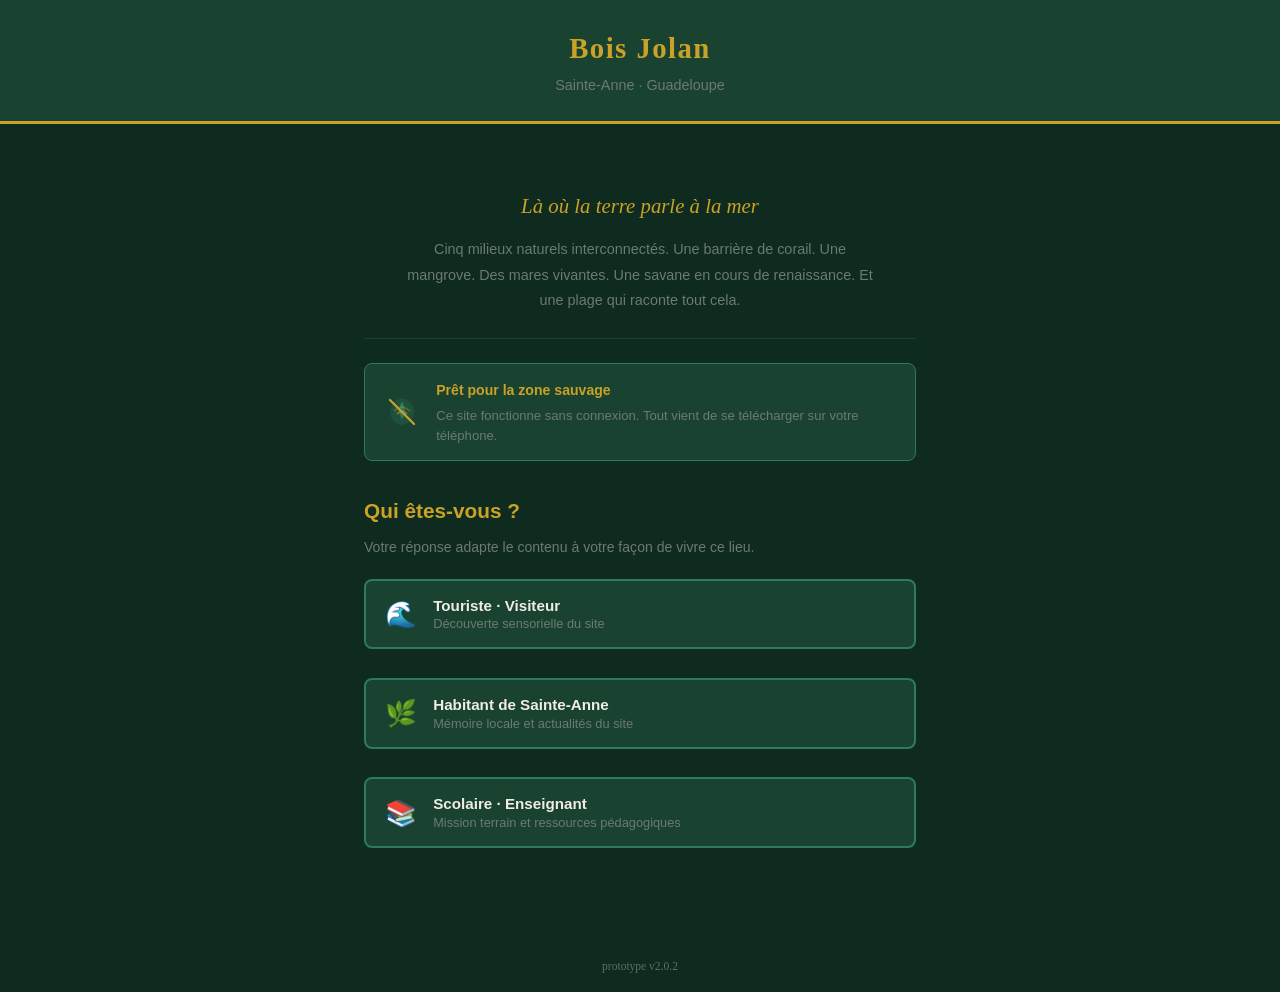
<file: index.html>
<!DOCTYPE html>
<html lang="fr">
<head>
  <meta charset="UTF-8">
  <meta name="viewport" content="width=device-width, initial-scale=1.0">
  <title>Bois Jolan — Sainte-Anne</title>
  <link rel="manifest" href="/manifest.json">
  <link rel="stylesheet" href="/style.css">
  <meta name="theme-color" content="#0F2A1E">
</head>
<body>

  <header>
    <h1>Bois Jolan</h1>
    <p>Sainte-Anne · Guadeloupe</p>
  </header>

  <main>

    <!-- ① ACCUEIL SENSORIEL -->
    <div class="accueil-bloc">
      <p class="accueil-signature">Là où la terre parle à la mer</p>
      <p class="accueil-texte">Cinq milieux naturels interconnectés. Une barrière de corail. Une mangrove. Des mares vivantes. Une savane en cours de renaissance. Et une plage qui raconte tout cela.</p>
    </div>

    <!-- ② BADGE HORS LIGNE -->
    <div class="hors-ligne-badge" id="badge-hors-ligne">
      <div class="badge-icone">
        <svg viewBox="0 0 48 48" xmlns="http://www.w3.org/2000/svg" width="36" height="36">
          <!-- Feuille -->
          <path d="M24 6 C14 6 8 16 8 24 C8 32 14 40 24 42 C34 40 40 32 40 24 C40 16 34 6 24 6Z"
                fill="#2D7A5F" opacity="0.25"/>
          <path d="M24 10 C24 10 16 20 24 34 C32 20 24 10 24 10Z"
                fill="#2D7A5F"/>
          <!-- Signal barré -->
          <line x1="8" y1="8" x2="40" y2="40" stroke="#C9A227" stroke-width="3" stroke-linecap="round"/>
          <path d="M18 26 Q24 20 30 26" fill="none" stroke="#C9A227" stroke-width="2.5"
                stroke-linecap="round" opacity="0.5"/>
          <path d="M14 22 Q24 13 34 22" fill="none" stroke="#C9A227" stroke-width="2.5"
                stroke-linecap="round" opacity="0.3"/>
        </svg>
      </div>
      <div class="badge-texte">
        <strong>Prêt pour la zone sauvage</strong>
        <span>Ce site fonctionne sans connexion. Tout vient de se télécharger sur votre téléphone.</span>
      </div>
    </div>

    <!-- ③ CHOIX DE PROFIL -->
    <div class="profil-section">
      <h2>Qui êtes-vous ?</h2>
      <p class="profil-invite">Votre réponse adapte le contenu à votre façon de vivre ce lieu.</p>

      <div id="profils">
        <button onclick="choisirProfil('touriste')">
          <span class="profil-emoji">🌊</span>
          <span class="profil-info">
            <strong>Touriste · Visiteur</strong>
            <em>Découverte sensorielle du site</em>
          </span>
        </button>
        <button onclick="choisirProfil('habitant')">
          <span class="profil-emoji">🌿</span>
          <span class="profil-info">
            <strong>Habitant de Sainte-Anne</strong>
            <em>Mémoire locale et actualités du site</em>
          </span>
        </button>
        <button onclick="choisirProfil('scolaire')">
          <span class="profil-emoji">📚</span>
          <span class="profil-info">
            <strong>Scolaire · Enseignant</strong>
            <em>Mission terrain et ressources pédagogiques</em>
          </span>
        </button>
      </div>
    </div>

    <!-- ④ MESSAGE PERSONNALISÉ après choix (caché par défaut) -->
    <div id="message-profil" class="message-profil" style="display:none"></div>

    <!-- ⑤ PANNEAUX — visibles après choix de profil -->
    <div id="navigation" class="navigation" style="display:none">
      <h3>Votre parcours</h3>
      <a href="/pages/p1_Gros_Sable.html">
        <span>📍</span>
        <span class="nav-info">
          <strong>P1 — Synoptique Gros Sable</strong>
          <em>Entrée du parcours · Helleux</em>
        </span>
      </a>
      <a href="/pages/p4_Etang_Lambi_Corail.html">
        <span>🪸</span>
        <span class="nav-info">
          <strong>P4 — Récif corallien</strong>
          <em>Cadre de visée · Étang Lambi</em>
        </span>
      </a>
    </div>

  </main>

  <!-- ⑥ REPÈRE DE VERSION -->
  <p style="text-align:center;opacity:.35;font-size:.72rem;margin:2rem 0 1rem">
    prototype v2.0.2
  </p>

  <!-- ⑦ BANNIÈRE DE MISE À JOUR -->
  <div id="maj-banniere" style="display:none;position:fixed;bottom:0;left:0;right:0;
       z-index:9998;background:#C9A227;color:#0F2A1E;padding:.9rem 1rem;
       align-items:center;justify-content:space-between;gap:1rem;
       font-size:.92rem;box-shadow:0 -2px 12px rgba(0,0,0,.3)">
    <span>Nouvelle version disponible.</span>
    <button onclick="location.reload()"
            style="min-height:40px;padding:.4rem 1rem;border:none;border-radius:6px;
                   background:#0F2A1E;color:#F0EDE4;font-weight:600;cursor:pointer">
      Actualiser
    </button>
  </div>

  <script>
    if ('serviceWorker' in navigator) {
      navigator.serviceWorker.register('/sw.js')
        .then(() => console.log('Service Worker enregistré ✅'))
        .catch(err => console.error('Erreur SW :', err));

      // Le Service Worker signale qu'une nouvelle version vient de s'activer
      navigator.serviceWorker.addEventListener('message', e => {
        if (e.data && e.data.type === 'MAJ_DISPONIBLE') {
          const b = document.getElementById('maj-banniere');
          if (b) b.style.display = 'flex';
          console.log('[PWA] version active :', e.data.version);
        }
      });

      // À chaque retour sur l'app, vérifier s'il y a du nouveau
      document.addEventListener('visibilitychange', () => {
        if (!document.hidden) {
          navigator.serviceWorker.getRegistration()
            .then(r => { if (r) r.update(); });
        }
      });
    }
  </script>
  <script src="/app.js"></script>

</body>
</html>
</file>
<file: style.css>
/* ============================================
   STYLE.CSS — Charte visuelle Bois Jolan PWA
   ============================================ */

:root {
  --dark:   #0F2A1E;
  --forest: #1A4231;
  --mint:   #2D7A5F;
  --gold:   #C9A227;
  --cream:  #F0EDE4;
  --light:  #F5F2EB;
  --muted:  #6B7A74;
}

* {
  box-sizing: border-box;
  margin: 0;
  padding: 0;
}

body {
  font-family: Georgia, serif;
  background: var(--dark);
  color: var(--cream);
  line-height: 1.7;
  min-height: 100vh;
}

/* HEADER */
header {
  background: var(--forest);
  border-bottom: 3px solid var(--gold);
  padding: 1.5rem;
  text-align: center;
}

header h1 {
  color: var(--gold);
  font-size: 1.8rem;
  letter-spacing: 0.05em;
}

header p {
  color: var(--muted);
  font-size: 0.9rem;
  font-family: sans-serif;
}

/* MAIN */
main {
  max-width: 600px;
  margin: 0 auto;
  padding: 2rem 1.5rem;
}

main h2 {
  color: var(--gold);
  font-size: 1.3rem;
  margin-bottom: 0.5rem;
  font-family: sans-serif;
}

main p {
  color: var(--muted);
  font-size: 0.9rem;
  margin-bottom: 1.5rem;
  font-family: sans-serif;
}

/* BOUTONS PROFIL */
#profils {
  display: flex;
  flex-direction: column;
  gap: 1rem;
  margin-bottom: 2rem;
}

#profils button {
  background: var(--forest);
  color: var(--cream);
  border: 2px solid var(--mint);
  border-radius: 8px;
  padding: 1rem 1.5rem;
  font-size: 1.1rem;
  cursor: pointer;
  text-align: left;
  min-height: 48px;
  transition: all 0.2s;
}

#profils button:hover {
  background: var(--mint);
  border-color: var(--gold);
  color: var(--dark);
}

#profils button.actif {
  background: var(--gold);
  color: var(--dark);
  border-color: var(--gold);
  font-weight: bold;
}

#profils button.actif::after {
  content: ' ✓';
  font-weight: bold;
}

#profils button:hover {
  background: var(--mint);
  border-color: var(--gold);
  color: var(--dark);
}

/* NAVIGATION PANNEAUX */
#navigation {
  border-top: 1px solid var(--forest);
  padding-top: 1.5rem;
}

#navigation h3 {
  color: var(--muted);
  font-size: 0.85rem;
  text-transform: uppercase;
  letter-spacing: 0.1em;
  margin-bottom: 1rem;
  font-family: sans-serif;
}

#navigation a {
  display: block;
  background: var(--forest);
  color: var(--cream);
  text-decoration: none;
  padding: 0.9rem 1.2rem;
  border-radius: 6px;
  margin-bottom: 0.8rem;
  font-family: sans-serif;
  font-size: 0.95rem;
  border-left: 4px solid var(--gold);
  transition: all 0.2s;
}

#navigation a:hover {
  background: var(--mint);
  color: var(--dark);
}

/* PROFIL ACTIF */
#profil-actif {
  display: none;
  background: var(--gold);
  color: var(--dark);
  padding: 0.6rem 1rem;
  border-radius: 6px;
  font-family: sans-serif;
  font-size: 0.88rem;
  font-weight: bold;
  margin-bottom: 1.5rem;
}

/* BOUTON CHANGER PROFIL */
.btn-changer {
  background: transparent;
  border: 1px solid var(--muted);
  color: var(--muted);
  padding: 0.5rem 1rem;
  border-radius: 4px;
  cursor: pointer;
  font-size: 0.82rem;
  font-family: sans-serif;
  margin-top: 1rem;
}

.btn-changer:hover {
  border-color: var(--gold);
  color: var(--gold);
}
/* ============================================
   ACCUEIL — nouvelles sections
   ============================================ */

/* BLOC SENSORIEL */
.accueil-bloc {
  text-align: center;
  padding: 2rem 1rem 1.5rem;
  border-bottom: 1px solid var(--forest);
  margin-bottom: 1.5rem;
}

.accueil-signature {
  color: var(--gold);
  font-family: Georgia, serif;
  font-size: 1.3rem;
  font-style: italic;
  margin-bottom: 0.8rem;
}

.accueil-texte {
  color: var(--muted);
  font-family: sans-serif;
  font-size: 0.9rem;
  line-height: 1.8;
  max-width: 480px;
  margin: 0 auto;
}

/* BADGE HORS LIGNE */
.hors-ligne-badge {
  display: flex;
  align-items: center;
  gap: 1rem;
  background: var(--forest);
  border: 1px solid var(--mint);
  border-radius: 8px;
  padding: 0.9rem 1.2rem;
  margin-bottom: 2rem;
}

.badge-icone {
  flex-shrink: 0;
  display: flex;
  align-items: center;
  justify-content: center;
}

.badge-texte {
  display: flex;
  flex-direction: column;
  gap: 0.2rem;
}

.badge-texte strong {
  color: var(--gold);
  font-family: sans-serif;
  font-size: 0.88rem;
  display: block;
}

.badge-texte span {
  color: var(--muted);
  font-family: sans-serif;
  font-size: 0.82rem;
  line-height: 1.5;
}

/* SECTION PROFIL */
.profil-section {
  margin-bottom: 1.5rem;
}

.profil-invite {
  color: var(--muted);
  font-size: 0.88rem;
  font-family: sans-serif;
  margin-bottom: 1.2rem;
}

/* BOUTONS PROFIL — enrichis */
#profils button {
  display: flex;
  align-items: center;
  gap: 1rem;
  background: var(--forest);
  color: var(--cream);
  border: 2px solid var(--mint);
  border-radius: 8px;
  padding: 1rem 1.2rem;
  font-size: 1rem;
  cursor: pointer;
  text-align: left;
  min-height: 64px;
  width: 100%;
  transition: all 0.2s;
  margin-bottom: 0.8rem;
}

#profils button:hover {
  background: var(--mint);
  border-color: var(--gold);
}

.profil-emoji {
  font-size: 1.6rem;
  flex-shrink: 0;
}

.profil-info {
  display: flex;
  flex-direction: column;
  gap: 0.15rem;
}

.profil-info strong {
  font-family: sans-serif;
  font-size: 0.95rem;
  color: var(--cream);
}

.profil-info em {
  font-family: sans-serif;
  font-size: 0.8rem;
  color: var(--muted);
  font-style: normal;
}

/* MESSAGE PROFIL PERSONNALISÉ */
.message-profil {
  background: var(--forest);
  border-left: 4px solid var(--gold);
  border-radius: 0 8px 8px 0;
  padding: 1rem 1.2rem;
  margin-bottom: 1.5rem;
  font-family: Georgia, serif;
  font-style: italic;
  color: var(--cream);
  font-size: 0.95rem;
  line-height: 1.7;
}

/* NAVIGATION PANNEAUX — enrichie */
.navigation h3 {
  color: var(--muted);
  font-size: 0.8rem;
  text-transform: uppercase;
  letter-spacing: 0.1em;
  margin-bottom: 1rem;
  font-family: sans-serif;
}

.navigation a {
  display: flex;
  align-items: center;
  gap: 1rem;
  background: var(--forest);
  color: var(--cream);
  text-decoration: none;
  padding: 0.9rem 1.2rem;
  border-radius: 6px;
  margin-bottom: 0.8rem;
  border-left: 4px solid var(--gold);
  transition: all 0.2s;
  min-height: 64px;
}

.navigation a:hover {
  background: var(--mint);
}

.nav-info {
  display: flex;
  flex-direction: column;
  gap: 0.15rem;
}

.nav-info strong {
  font-family: sans-serif;
  font-size: 0.92rem;
  color: var(--cream);
}

.nav-info em {
  font-family: sans-serif;
  font-size: 0.78rem;
  color: var(--muted);
  font-style: normal;
}
</file>
